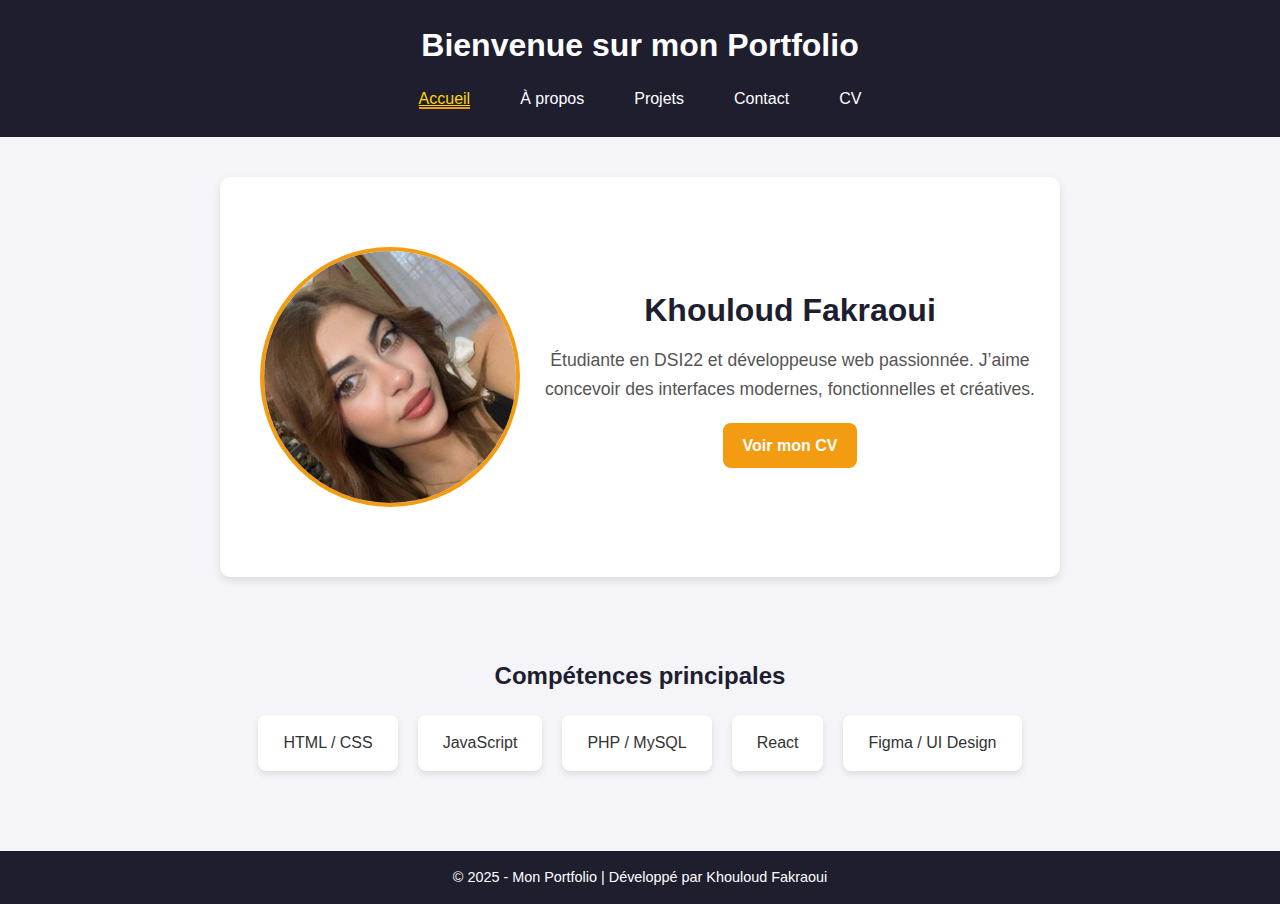
<file: index.html>
<!DOCTYPE html>
<html lang="fr">
<head>
    <meta charset="UTF-8" />
    <meta name="viewport" content="width=device-width, initial-scale=1.0" />
    <title>Accueil | Mon Portfolio</title>
    <link rel="stylesheet" href="style.css" />
    <style>
        body {
            font-family: 'Segoe UI', Tahoma, Geneva, Verdana, sans-serif;
            margin: 0;
            background-color: #f4f4f9;
            color: #333;
        }

        header {
            background-color: #1e1e2f;
            color: white;
            padding: 20px 0;
            text-align: center;
        }

        header nav ul {
            list-style: none;
            padding: 0;
            margin: 10px 0 0 0;
            display: flex;
            justify-content: center;
            gap: 20px;
        }

        header nav ul li a {
            color: white;
            text-decoration: none;
            font-weight: 500;
        }

        header nav ul li a.active {
            border-bottom: 2px solid #f39c12;
        }

        .hero {
            display: flex;
            flex-wrap: wrap;
            align-items: center;
            justify-content: center;
            padding: 50px 20px;
            background: white;
            box-shadow: 0 4px 8px rgba(0,0,0,0.1);
            margin: 40px auto;
            max-width: 1000px;
            border-radius: 10px;
        }

        .hero img {
            width: 260px;
            height: 260px;
            border-radius: 50%;
            object-fit: cover;
            border: 4px solid #f39c12;
            margin: 20px;
        }

        .hero-text {
            max-width: 500px;
            text-align: center;
        }

        .hero-text h1 {
            color: #1e1e2f;
            font-size: 2em;
            margin-bottom: 10px;
        }

        .hero-text p {
            font-size: 1.1em;
            color: #555;
        }

        .hero-text a {
            display: inline-block;
            margin-top: 20px;
            background-color: #f39c12;
            color: white;
            text-decoration: none;
            padding: 10px 20px;
            border-radius: 8px;
            font-weight: bold;
        }

        .hero-text a:hover {
            background-color: #d98200;
        }

        section {
            text-align: center;
            padding: 40px 20px;
        }

        section h2 {
            color: #1e1e2f;
            margin-bottom: 20px;
        }

        .skills {
            display: flex;
            flex-wrap: wrap;
            justify-content: center;
            gap: 20px;
        }

        .skill {
            background: white;
            padding: 15px 25px;
            border-radius: 8px;
            box-shadow: 0 3px 6px rgba(0,0,0,0.1);
        }

        footer {
            text-align: center;
            background: #1e1e2f;
            color: white;
            padding: 15px;
            margin-top: 40px;
        }
    </style>
</head>
<body>
    <header>
        <h1>Bienvenue sur mon Portfolio</h1>
        <nav>
            <ul>
                <li><a href="index.html" class="active">Accueil</a></li>
                <li><a href="about.html">À propos</a></li>
                <li><a href="projects.html">Projets</a></li>
                <li><a href="contact.html">Contact</a></li>
                <li><a href="cv.html">CV</a></li>
            </ul>
        </nav>
    </header>

    <section class="hero">
        <!-- Remplace photo.jpg par ton image -->
        <img src="khouloud.jpeg" alt="Photo de Khouloud Fakraoui">

        <div class="hero-text">
            <h1>Khouloud Fakraoui</h1>
            <p>Étudiante en DSI22 et développeuse web passionnée.  
               J’aime concevoir des interfaces modernes, fonctionnelles et créatives.</p>
            <a href="cv.html">Voir mon CV</a>
        </div>
    </section>

    <section>
        <h2>Compétences principales</h2>
        <div class="skills">
            <div class="skill">HTML / CSS</div>
            <div class="skill">JavaScript</div>
            <div class="skill">PHP / MySQL</div>
            <div class="skill">React</div>
            <div class="skill">Figma / UI Design</div>
        </div>
    </section>

    <footer>
        <p>© 2025 - Mon Portfolio | Développé par Khouloud Fakraoui</p>
    </footer>
</body>
</html>
</file>
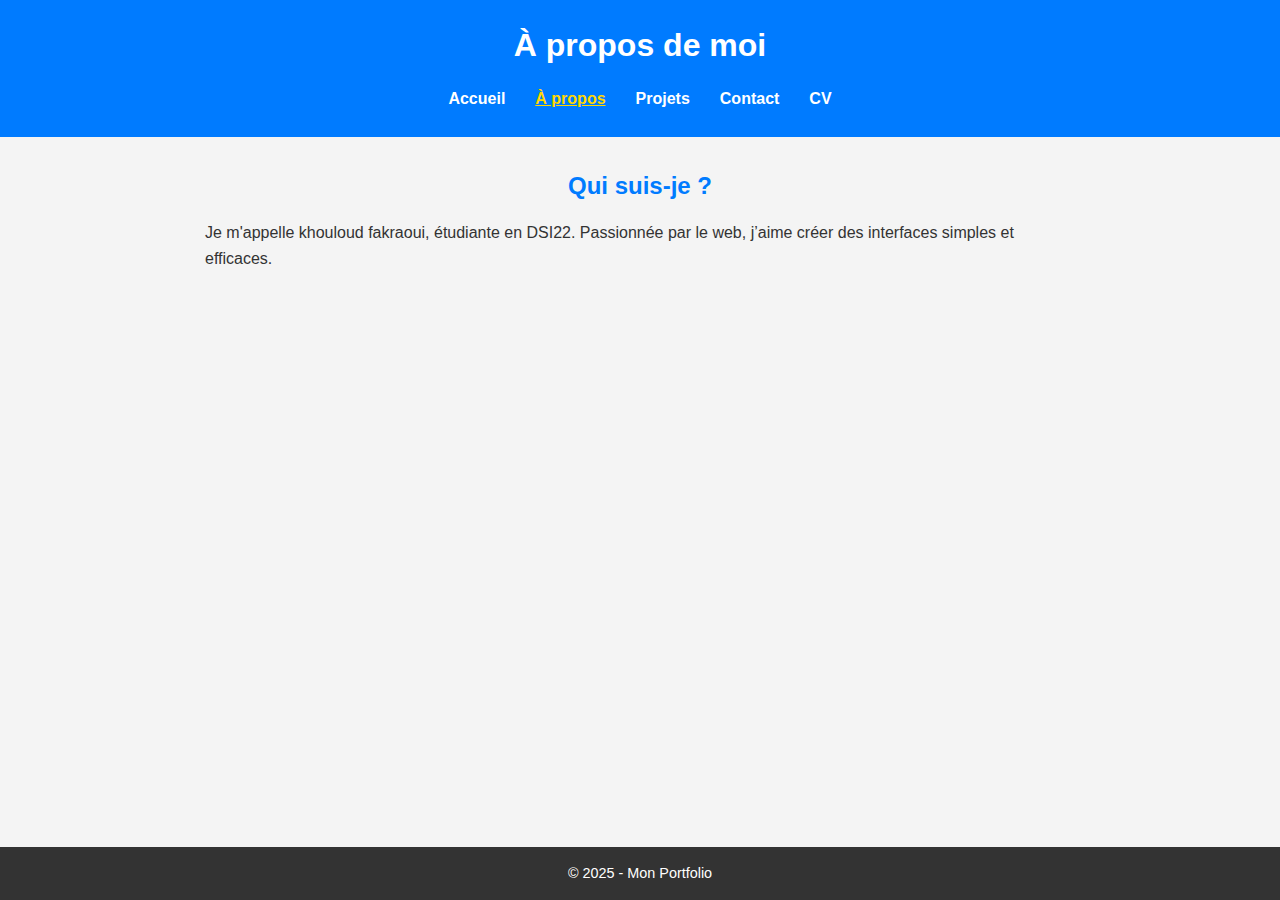
<file: about.html>
<!DOCTYPE html>
<html lang="fr">
<head>
    <meta charset="UTF-8" />
    <meta name="viewport" content="width=device-width, initial-scale=1.0" />
    <title>À propos | Mon Portfolio</title>
    <link rel="stylesheet" href="style.css" />
</head>
<body>
    <header>
        <h1>À propos de moi</h1>
        <nav>
            <ul>
                <li><a href="index.html">Accueil</a></li>
                <li><a href="about.html" class="active">À propos</a></li>
                <li><a href="projects.html">Projets</a></li>
                <li><a href="contact.html">Contact</a></li>
                <li><a href="cv.html">CV</a></li>
            </ul>
        </nav>
    </header>

    <section>
        <h2>Qui suis-je ?</h2>
        <p>Je m'appelle khouloud fakraoui, étudiante en DSI22. Passionnée par le web, j’aime créer des interfaces simples et efficaces.</p>
    </section>

    <footer>
        <p>© 2025 - Mon Portfolio</p>
    </footer>
</body>
</html>
</file>
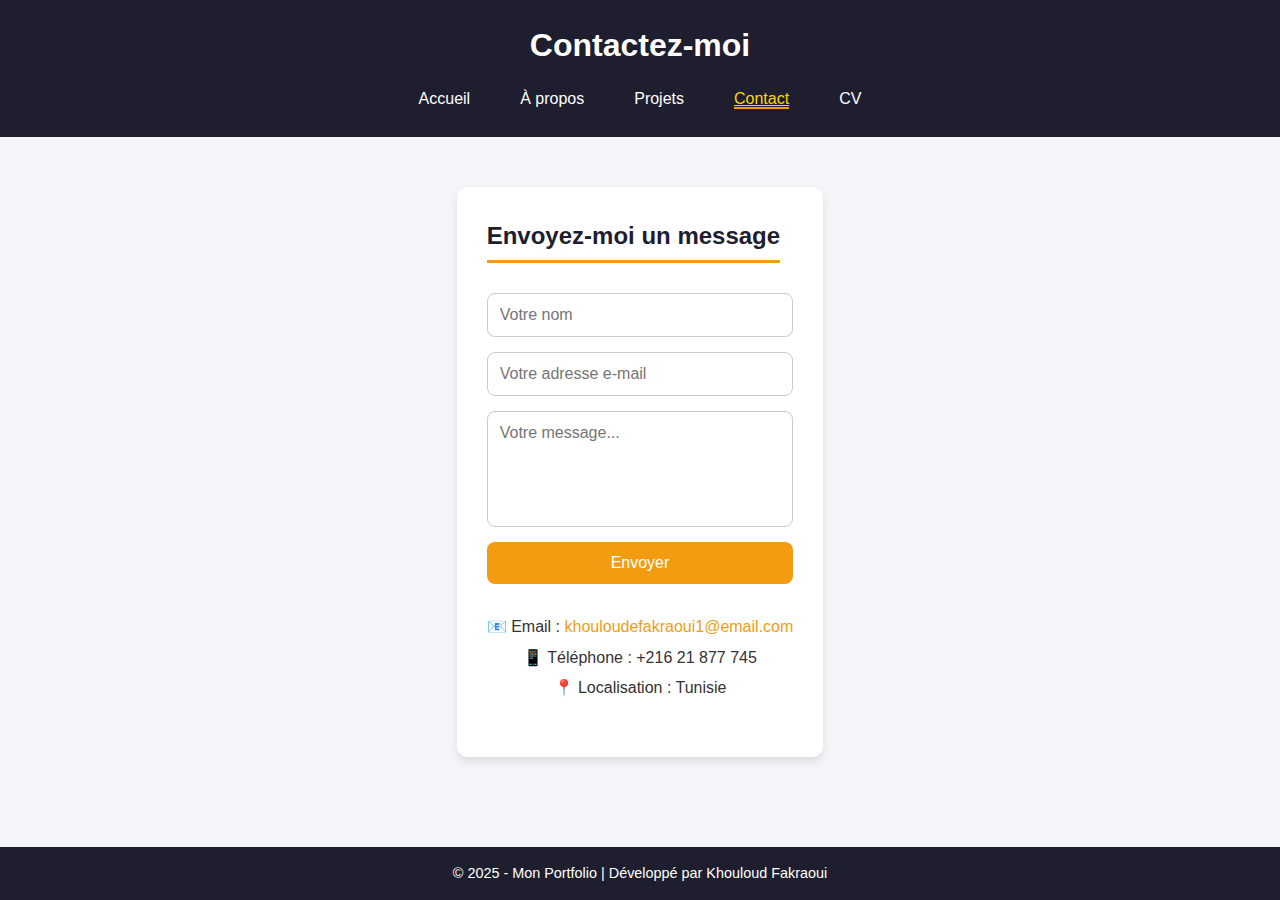
<file: contact.html>
<!DOCTYPE html>
<html lang="fr">
<head>
    <meta charset="UTF-8" />
    <meta name="viewport" content="width=device-width, initial-scale=1.0" />
    <title>Contact | Mon Portfolio</title>
    <link rel="stylesheet" href="style.css" />
    <style>
        body {
            font-family: 'Segoe UI', Tahoma, Geneva, Verdana, sans-serif;
            background-color: #f4f4f9;
            color: #333;
            margin: 0;
        }

        header {
            background-color: #1e1e2f;
            color: white;
            padding: 20px 0;
            text-align: center;
        }

        header nav ul {
            list-style: none;
            padding: 0;
            margin: 10px 0 0 0;
            display: flex;
            justify-content: center;
            gap: 20px;
        }

        header nav ul li a {
            color: white;
            text-decoration: none;
            font-weight: 500;
        }

        header nav ul li a.active {
            border-bottom: 2px solid #f39c12;
        }

        .contact-section {
            max-width: 700px;
            margin: 50px auto;
            background: white;
            border-radius: 10px;
            padding: 30px;
            box-shadow: 0 4px 8px rgba(0,0,0,0.1);
        }

        .contact-section h2 {
            text-align: center;
            color: #1e1e2f;
            border-bottom: 3px solid #f39c12;
            display: inline-block;
            padding-bottom: 5px;
            margin-bottom: 30px;
        }

        form {
            display: flex;
            flex-direction: column;
            gap: 15px;
        }

        input, textarea {
            padding: 12px;
            border: 1px solid #ccc;
            border-radius: 8px;
            font-size: 1em;
            font-family: inherit;
            resize: none;
        }

        input:focus, textarea:focus {
            border-color: #f39c12;
            outline: none;
            box-shadow: 0 0 5px rgba(243, 156, 18, 0.4);
        }

        button {
            background-color: #f39c12;
            color: white;
            border: none;
            padding: 12px;
            border-radius: 8px;
            font-size: 1em;
            cursor: pointer;
            transition: background-color 0.3s ease;
        }

        button:hover {
            background-color: #d98200;
        }

        .contact-info {
            text-align: center;
            margin-top: 30px;
        }

        .contact-info p {
            margin: 5px 0;
            font-size: 1em;
        }

        .contact-info a {
            color: #f39c12;
            text-decoration: none;
            font-weight: 500;
        }

        footer {
            text-align: center;
            background: #1e1e2f;
            color: white;
            padding: 15px;
            margin-top: 40px;
        }
    </style>
</head>
<body>
    <header>
        <h1>Contactez-moi</h1>
        <nav>
            <ul>
                <li><a href="index.html">Accueil</a></li>
                <li><a href="about.html">À propos</a></li>
                <li><a href="projects.html">Projets</a></li>
                <li><a href="contact.html" class="active">Contact</a></li>
                <li><a href="cv.html">CV</a></li>
            </ul>
        </nav>
    </header>

    <section class="contact-section">
        <h2>Envoyez-moi un message</h2>
        <form action="mailto:khouloudefakraoui1@email.com" method="post" enctype="text/plain">
            <input type="text" name="name" placeholder="Votre nom" required>
            <input type="email" name="email" placeholder="Votre adresse e-mail" required>
            <textarea name="message" rows="5" placeholder="Votre message..." required></textarea>
            <button type="submit">Envoyer</button>
        </form>

        <div class="contact-info">
            <p>📧 Email : <a href="mailto:khouloudefakraoui1@email.com">khouloudefakraoui1@email.com</a></p>
            <p>📱 Téléphone : +216 21 877 745</p>
            <p>📍 Localisation : Tunisie</p>
        </div>
    </section>

    <footer>
        <p>© 2025 - Mon Portfolio | Développé par Khouloud Fakraoui</p>
    </footer>
</body>
</html>
</file>
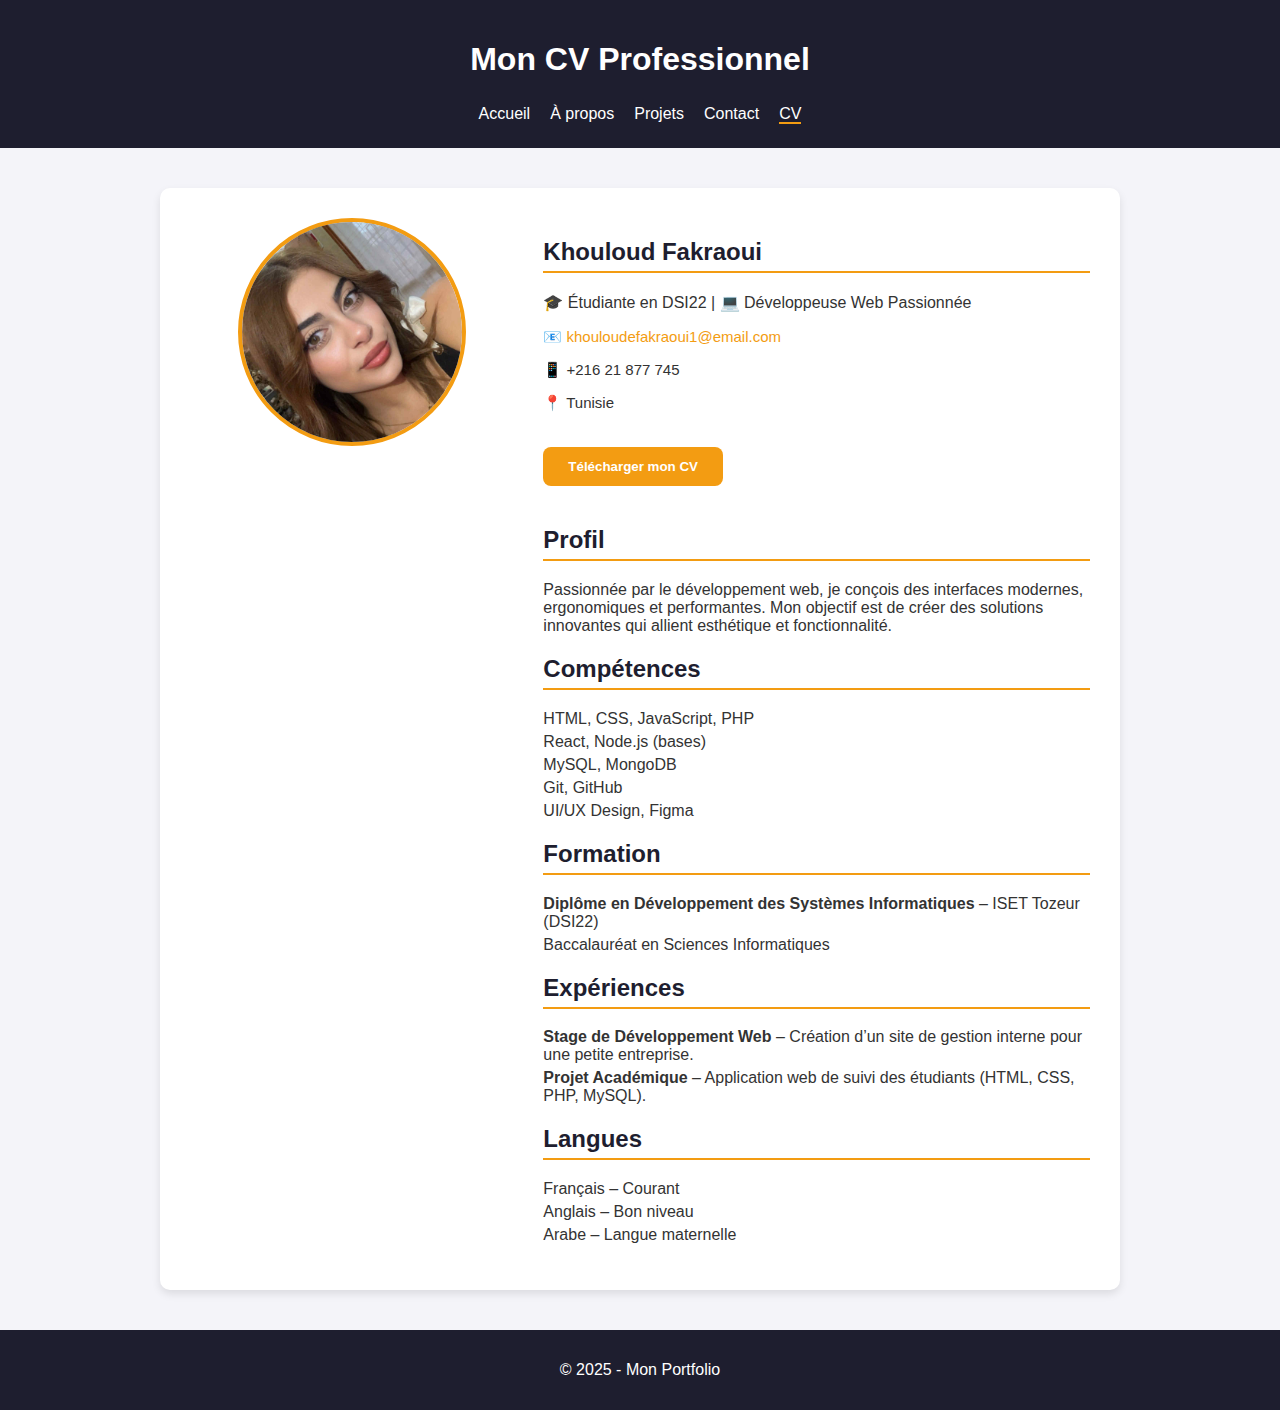
<file: cv.html>
<!DOCTYPE html>
<html lang="fr">
<head>
    <meta charset="UTF-8" />
    <meta name="viewport" content="width=device-width, initial-scale=1.0" />
    <title>CV | Mon Portfolio</title>
    <style>
        body {
            font-family: 'Segoe UI', Tahoma, Geneva, Verdana, sans-serif;
            background-color: #f4f4f9;
            color: #333;
            margin: 0;
            padding: 0;
        }

        header {
            background-color: #1e1e2f;
            color: white;
            padding: 20px 0;
            text-align: center;
        }

        header nav ul {
            list-style: none;
            padding: 0;
            margin: 10px 0 0 0;
            display: flex;
            justify-content: center;
            gap: 20px;
        }

        header nav ul li a {
            color: white;
            text-decoration: none;
            font-weight: 500;
        }

        header nav ul li a.active {
            border-bottom: 2px solid #f39c12;
        }

        .cv-container {
            max-width: 900px;
            margin: 40px auto;
            background: white;
            border-radius: 10px;
            box-shadow: 0 4px 8px rgba(0,0,0,0.1);
            padding: 30px;
            display: flex;
            flex-wrap: wrap;
            gap: 30px;
        }

        .cv-photo {
            flex: 1 1 250px;
            text-align: center;
        }

        .cv-photo img {
            width: 220px;
            height: 220px;
            border-radius: 50%;
            object-fit: cover;
            border: 4px solid #f39c12;
        }

        .cv-info {
            flex: 2 1 400px;
        }

        h2 {
            color: #1e1e2f;
            border-bottom: 2px solid #f39c12;
            padding-bottom: 5px;
            margin-top: 20px;
        }

        ul {
            list-style: none;
            padding: 0;
        }

        ul li {
            margin: 5px 0;
        }

        footer {
            text-align: center;
            background: #1e1e2f;
            color: white;
            padding: 15px;
            margin-top: 40px;
        }

        .contact-info {
            margin-top: 10px;
            font-size: 15px;
        }

        .contact-info a {
            color: #f39c12;
            text-decoration: none;
        }

        /* Bouton de téléchargement stylé */
        #downloadBtn {
            display: inline-block;
            margin: 20px 0;
            padding: 12px 25px;
            background-color: #f39c12;
            color: white;
            font-weight: bold;
            border: none;
            border-radius: 8px;
            cursor: pointer;
            transition: background-color 0.3s, transform 0.2s;
        }

        #downloadBtn:hover {
            background-color: #e67e22;
            transform: scale(1.05);
        }
    </style>
</head>
<body>
    <header>
        <h1>Mon CV Professionnel</h1>
        <nav>
            <ul>
                <li><a href="index.html">Accueil</a></li>
                <li><a href="about.html">À propos</a></li>
                <li><a href="projects.html">Projets</a></li>
                <li><a href="contact.html">Contact</a></li>
                <li><a href="cv.html" class="active">CV</a></li>
            </ul>
        </nav>
    </header>

    <section class="cv-container">
        <div class="cv-photo">
            <!-- Remplace khouloud.jpeg par ton image -->
            <img src="khouloud.jpeg" alt="Photo de Khouloud Fakraoui">
        </div>

        <div class="cv-info">
            <h2>Khouloud Fakraoui</h2>
            <p>🎓 Étudiante en DSI22 | 💻 Développeuse Web Passionnée</p>

            <div class="contact-info">
                <p>📧 <a href="mailto:khouloudefakraoui1@email.com">khouloudefakraoui1@email.com</a></p>
                <p>📱 +216 21 877 745</p>
                <p>📍 Tunisie</p>
            </div>

            <!-- Bouton de téléchargement avec JavaScript -->
            <button id="downloadBtn">Télécharger mon CV</button>

            <h2>Profil</h2>
            <p>Passionnée par le développement web, je conçois des interfaces modernes, ergonomiques et performantes. 
               Mon objectif est de créer des solutions innovantes qui allient esthétique et fonctionnalité.</p>

            <h2>Compétences</h2>
            <ul>
                <li>HTML, CSS, JavaScript, PHP</li>
                <li>React, Node.js (bases)</li>
                <li>MySQL, MongoDB</li>
                <li>Git, GitHub</li>
                <li>UI/UX Design, Figma</li>
            </ul>

            <h2>Formation</h2>
            <ul>
                <li><strong>Diplôme en Développement des Systèmes Informatiques</strong> – ISET Tozeur (DSI22)</li>
                <li>Baccalauréat en Sciences Informatiques</li>
            </ul>

            <h2>Expériences</h2>
            <ul>
                <li><strong>Stage de Développement Web</strong> – Création d’un site de gestion interne pour une petite entreprise.</li>
                <li><strong>Projet Académique</strong> – Application web de suivi des étudiants (HTML, CSS, PHP, MySQL).</li>
            </ul>

            <h2>Langues</h2>
            <ul>
                <li>Français – Courant</li>
                <li>Anglais – Bon niveau</li>
                <li>Arabe – Langue maternelle</li>
            </ul>
        </div>
    </section>

    <footer>
        <p>© 2025 - Mon Portfolio</p>
    </footer>

    <!-- JavaScript pour le téléchargement -->
    <script>
        document.getElementById("downloadBtn").addEventListener("click", function() {
            const link = document.createElement("a");
            link.href = "mon_cv.pdf"; // Chemin vers ton PDF
            link.download = "CV_Khouloud_Fakraoui.pdf"; // Nom du fichier téléchargé
            document.body.appendChild(link);
            link.click();
            document.body.removeChild(link);
        });
    </script>
</body>
</html>
</file>
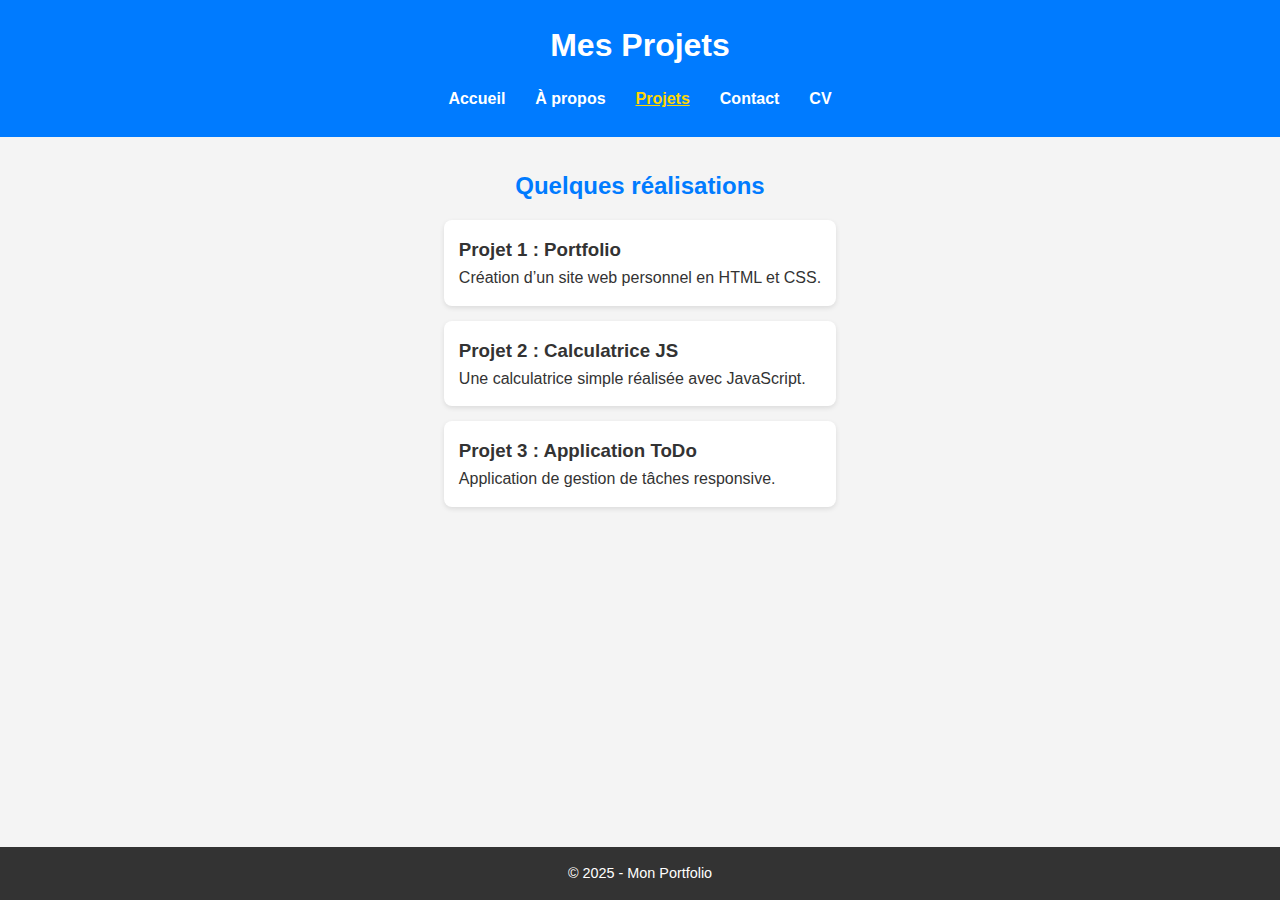
<file: projects.html>
<!DOCTYPE html>
<html lang="fr">
<head>
    <meta charset="UTF-8" />
    <meta name="viewport" content="width=device-width, initial-scale=1.0" />
    <title>Projets | Mon Portfolio</title>
    <link rel="stylesheet" href="style.css" />
</head>
<body>
    <header>
        <h1>Mes Projets</h1>
        <nav>
            <ul>
                <li><a href="index.html">Accueil</a></li>
                <li><a href="about.html">À propos</a></li>
                <li><a href="projects.html" class="active">Projets</a></li>
                <li><a href="contact.html">Contact</a></li>
                <li><a href="cv.html">CV</a></li>
            </ul>
        </nav>
    </header>

    <section>
        <h2>Quelques réalisations</h2>

        <div class="project">
            <h3>Projet 1 : Portfolio</h3>
            <p>Création d’un site web personnel en HTML et CSS.</p>
        </div>

        <div class="project">
            <h3>Projet 2 : Calculatrice JS</h3>
            <p>Une calculatrice simple réalisée avec JavaScript.</p>
        </div>

        <div class="project">
            <h3>Projet 3 : Application ToDo</h3>
            <p>Application de gestion de tâches responsive.</p>
        </div>
    </section>

    <footer>
        <p>© 2025 - Mon Portfolio</p>
    </footer>
</body>
</html>
</file>
<file: style.css>
/* === Style global === */
* { margin: 0; padding: 0; box-sizing: border-box; }
body { font-family: Arial, sans-serif; background-color: #f4f4f4; color: #333; line-height: 1.6; display: flex; flex-direction: column; min-height: 100vh; }

header { background: #007BFF; color: white; padding: 20px 0; text-align: center; }
header h1 { margin-bottom: 10px; }
nav ul { list-style: none; display: flex; justify-content: center; flex-wrap: wrap; }
nav ul li { margin: 5px 15px; }
nav ul li a { color: white; text-decoration: none; font-weight: bold; }
nav ul li a.active, nav ul li a:hover { text-decoration: underline; color: #FFD700; }

section { flex: 1; max-width: 900px; margin: auto; padding: 30px 15px; }
section h2 { color: #007BFF; margin-bottom: 15px; text-align: center; }

.project { background: white; padding: 15px; margin-bottom: 15px; border-radius: 8px; box-shadow: 0 2px 5px rgba(0,0,0,0.1); transition: transform 0.2s; }
.project:hover { transform: scale(1.02); }

.btn { display: inline-block; background: #007BFF; color: white; padding: 10px 15px; border-radius: 5px; text-decoration: none; }
.btn:hover { background: #0056b3; }

footer { background: #333; color: white; text-align: center; padding: 15px 0; margin-top: auto; font-size: 0.9em; }

@media (max-width: 600px) {
    nav ul { flex-direction: column; }
    nav ul li { margin: 8px 0; }
}
</file>
